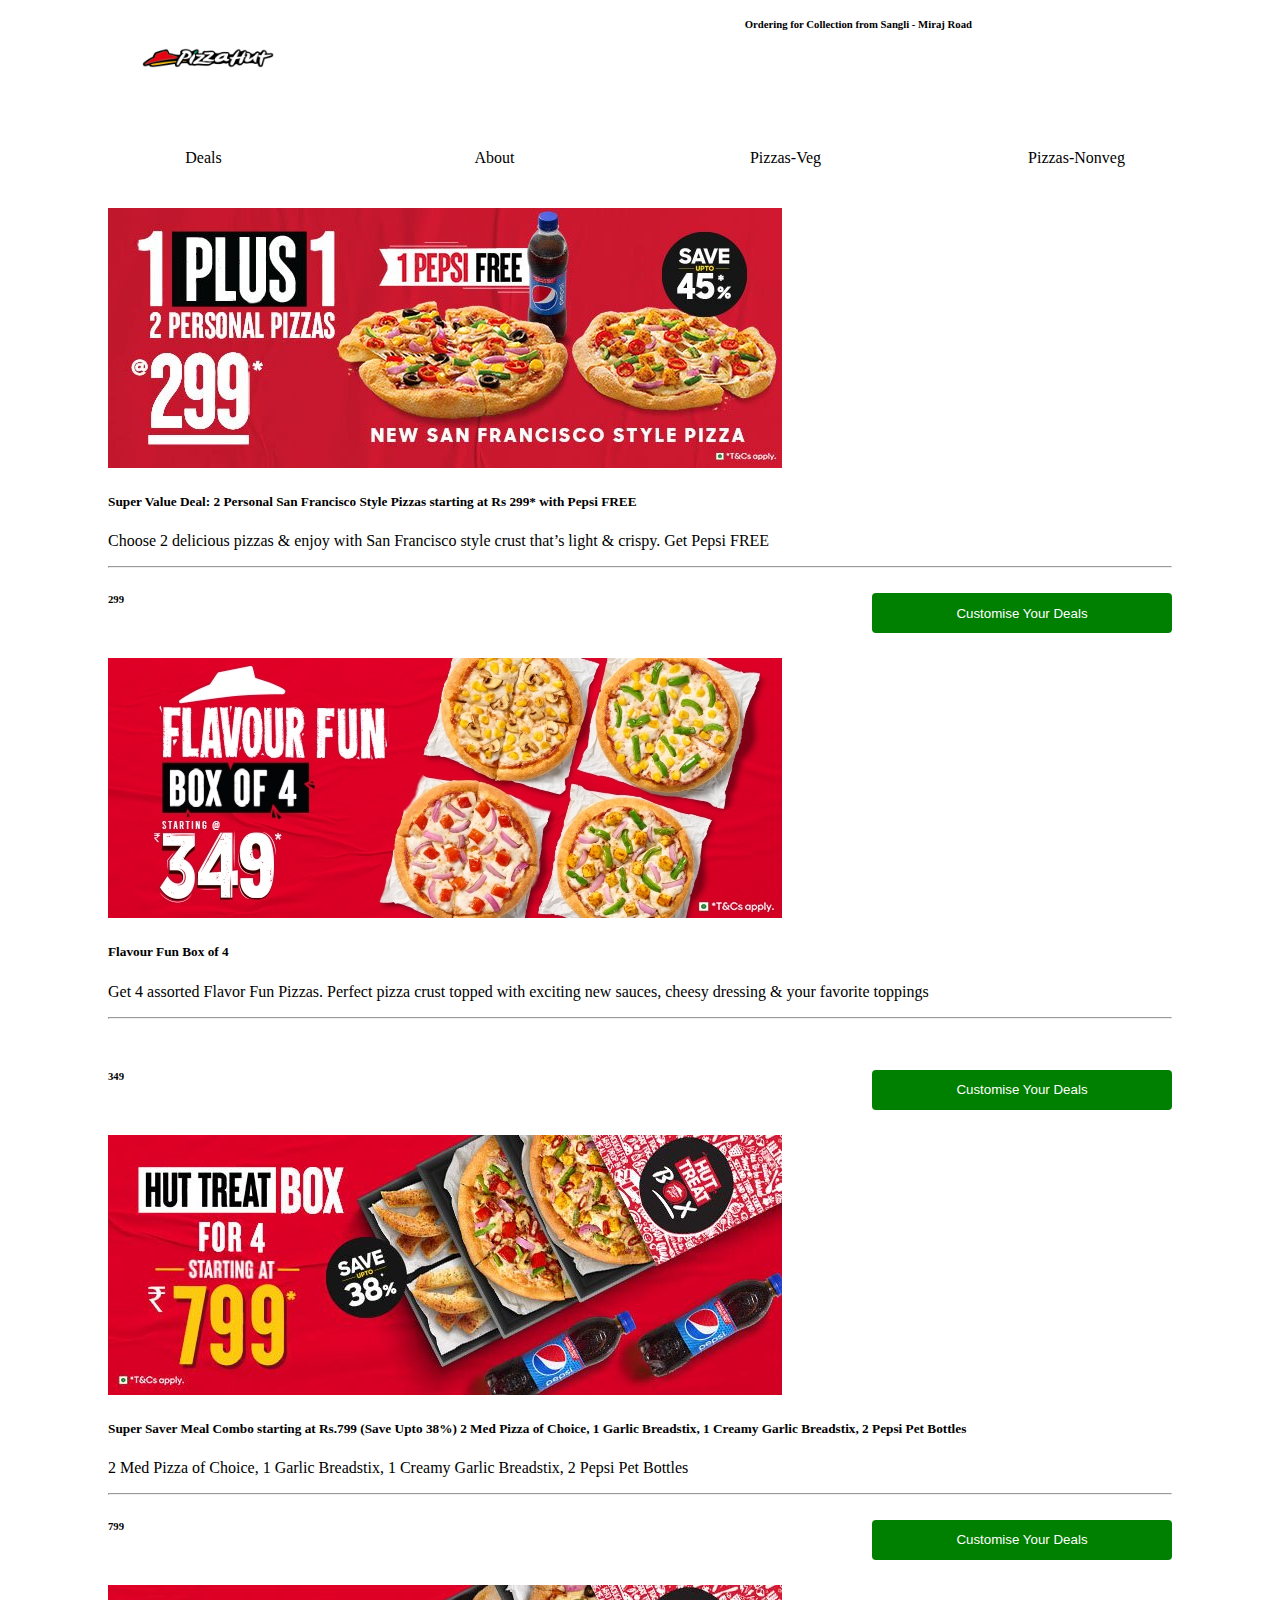
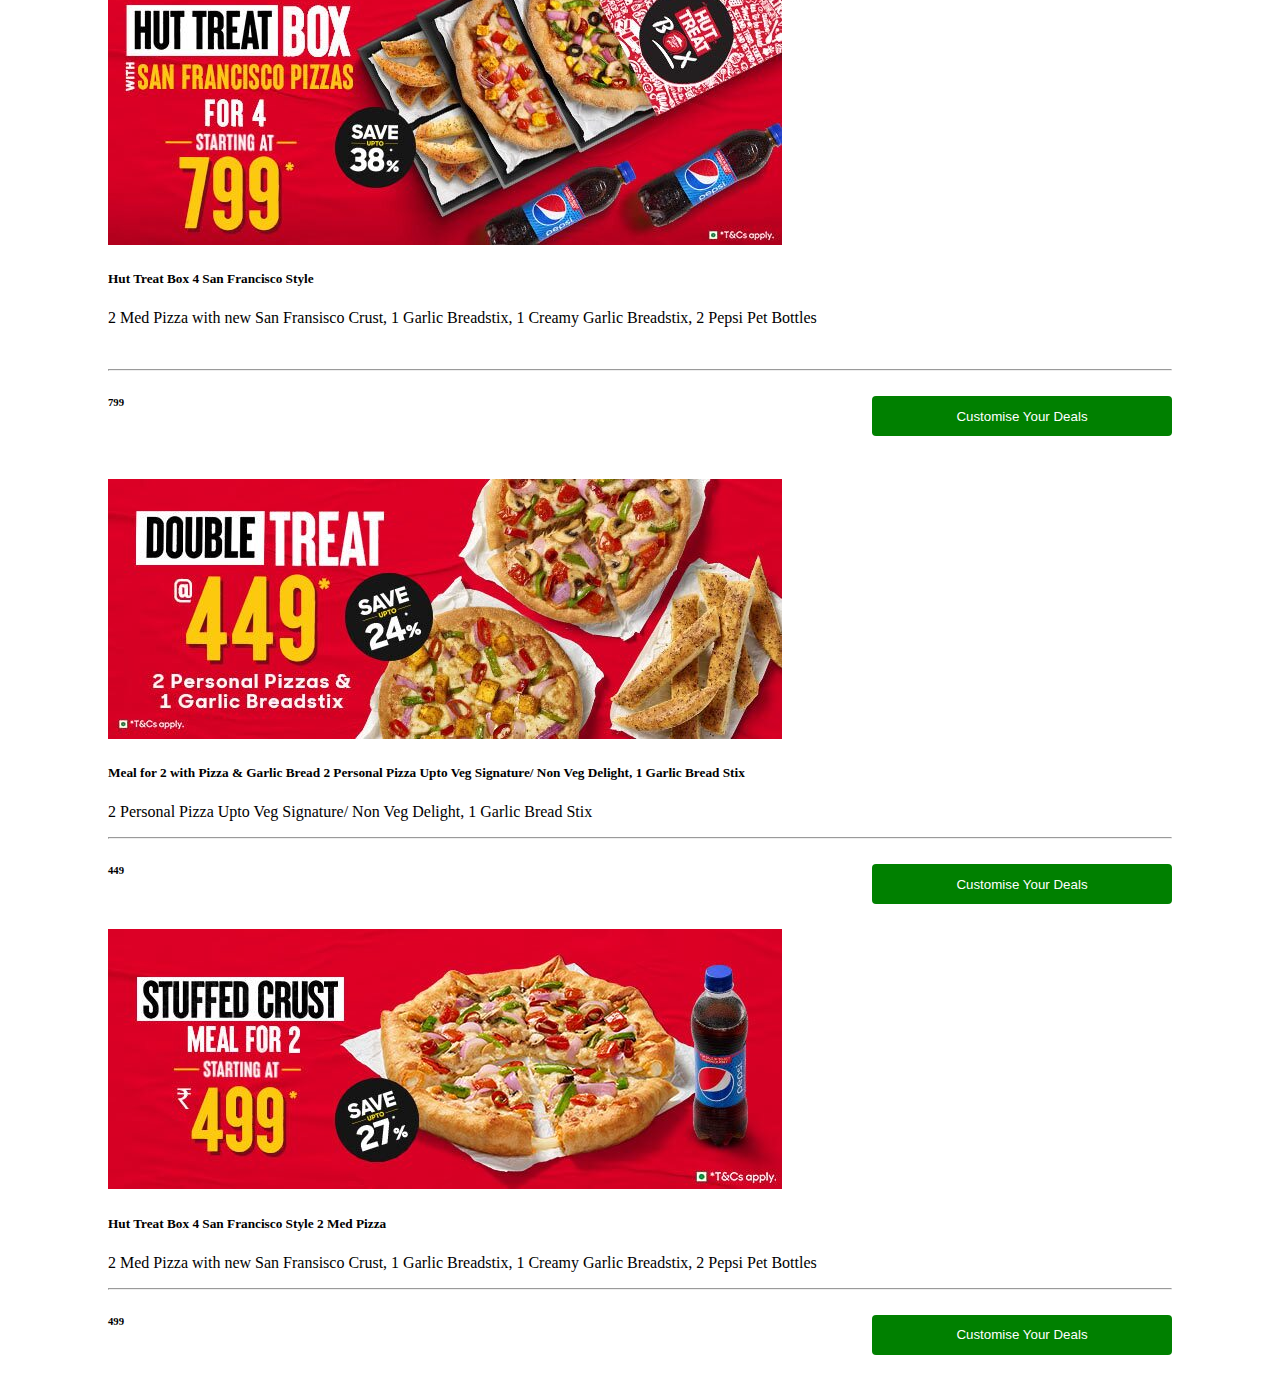
<file: index.html>
<!DOCTYPE html>
<html lang="en">
<head>
    <meta charset="UTF-8">
    <meta http-equiv="X-UA-Compatible" content="IE=edge">
    <meta name="viewport" content="width=device-width, initial-scale=1.0">
    <link rel="stylesheet" href="Pizza.css">
    <link href="https://cdn.jsdelivr.net/npm/bootstrap@5.3.0-alpha1/dist/css/bootstrap.min.css" rel="stylesheet" integrity="sha384-GLhlTQ8iRABdZLl6O3oVMWSktQOp6b7In1Zl3/Jr59b6EGGoI1aFkw7cmDA6j6gD" crossorigin="anonymous">
    <title>Pizza Website</title>
</head>
<body>
    <!--Heading Section-->
    <div class="header1">
        <img src="./pizzalogo.png" alt="">
        <h6>Ordering for Collection from Sangli - Miraj Road</h6>
    </div>
    <!--Nav Bar-->
    <nav>
        <div class="navbar1">
          <a href="index.html">Deals</a>
          <a href="about.html">About</a>
          <a href="Veg.html">Pizzas-Veg</a>
          <a href="Nonveg.html">Pizzas-Nonveg</a>




           
            </div>      
    </nav>
    <!--Deals Section-->
    <div class="deals">
        <div class="row row-cols-1 row-cols-md-2 g-4">
            <div class="col">
              <div class="card">
                <img src="./deal1.jpg" class="card-img-top" alt="...">
                <div class="card-body">
                  <h5 class="card-title">Super Value Deal: 2 Personal San Francisco Style Pizzas starting at Rs 299* with Pepsi FREE
                  </h5>
                  <p class="card-text">Choose 2 delicious pizzas & enjoy with San Francisco style crust that’s light & crispy. Get Pepsi FREE
                  </p>
                  <hr>
                  <h6>299<button>Customise Your Deals</button></h6>
                </div>
              </div>
            </div>
            <div class="col">
              <div class="card">
                <img src="./deal2.jpg" class="card-img-top" alt="...">
                <div class="card-body">
                  <h5 class="card-title">Flavour Fun Box of 4</h5>
                  <p class="card-text">
                    Get 4 assorted Flavor Fun Pizzas. Perfect pizza crust topped with exciting new sauces, cheesy dressing & your favorite toppings</p>
                    
                    <hr><br>
                    <h6>349<button>Customise Your Deals</button></h6>
    
                  </div>
              </div>
            </div>
            <div class="col">
              <div class="card">
                <img src="./deal3.jpg" class="card-img-top" alt="...">
                <div class="card-body">
                  <h5 class="card-title">Super Saver Meal Combo starting at Rs.799 (Save Upto 38%)
                    2 Med Pizza of Choice, 1 Garlic Breadstix, 1 Creamy Garlic Breadstix, 2 Pepsi Pet Bottles</h5>
                  <p class="card-text"> 2 Med Pizza of Choice, 1 Garlic Breadstix, 1 Creamy Garlic Breadstix, 2 Pepsi Pet Bottles</p>
                  <hr>
                  <h6>799<button>Customise Your Deals</button></h6>
                </div>
              </div>
            </div>
            <div class="col">
              <div class="card">
                <img src="./deal4.jpg" class="card-img-top" alt="...">
                <div class="card-body">
                  <h5 class="card-title">Hut Treat Box 4 San Francisco Style
                    
                    </h5>
                  <p class="card-text">2 Med Pizza with new San Fransisco Crust, 1 Garlic Breadstix, 1 Creamy Garlic Breadstix, 2 Pepsi Pet Bottles
                  </p><br>
                  <hr>
                  <h6>799<button>Customise Your Deals</button></h6>
                  <br>
                </div>
              </div>
            </div>
            <div class="col">
                <div class="card">
                  <img src="./deal5.jpg" class="card-img-top" alt="...">
                  <div class="card-body">
                    <h5 class="card-title">Meal for 2 with Pizza & Garlic Bread
                      2 Personal Pizza Upto Veg Signature/ Non Veg Delight, 1 Garlic Bread Stix</h5>
                    <p class="card-text">2 Personal Pizza Upto Veg Signature/ Non Veg Delight, 1 Garlic Bread Stix</p>
                    <hr>
                    <h6>449<button>Customise Your Deals</button></h6>
                  </div>
                </div>
              </div>
              <div class="col">
                <div class="card">
                  <img src="./deal6.jpg" class="card-img-top" alt="...">
                  <div class="card-body">
                    <h5 class="card-title">Hut Treat Box 4 San Francisco Style
                      2 Med Pizza
                      
                      </h5>
                    <p class="card-text">2 Med Pizza with new San Fransisco Crust, 1 Garlic Breadstix, 1 Creamy Garlic Breadstix, 2 Pepsi Pet Bottles
                    </p>
                    <hr>
                    <h6>499<button>Customise Your Deals</button></h6>
                  </div>
                </div>
              </div>
          </div>
    </div>
</body>
</html>
</file>
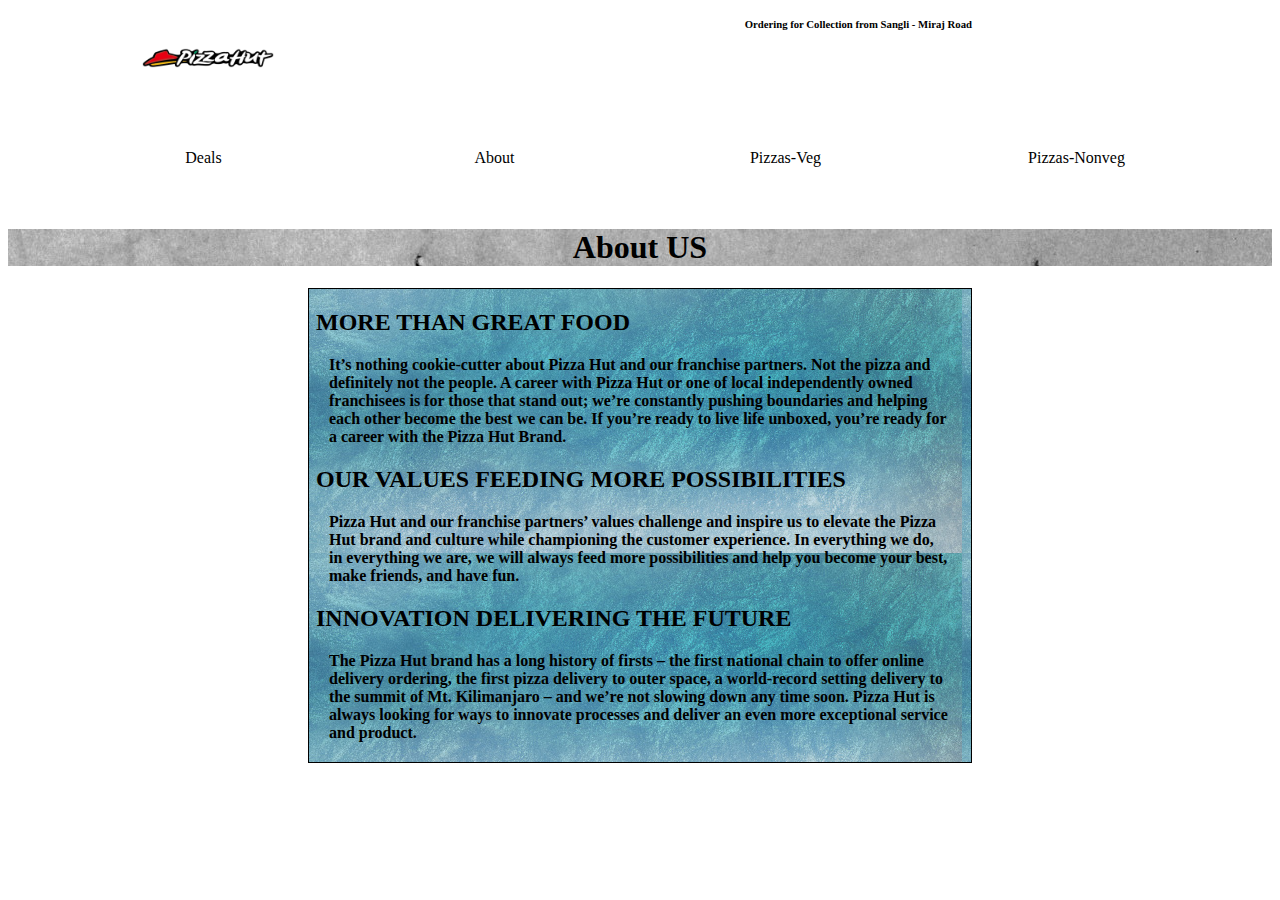
<file: about.html>
<!DOCTYPE html>
<html lang="en">
<head>
    <meta charset="UTF-8">
    <meta http-equiv="X-UA-Compatible" content="IE=edge">
    <meta name="viewport" content="width=device-width, initial-scale=1.0">
    <link href="https://cdn.jsdelivr.net/npm/bootstrap@5.3.0-alpha1/dist/css/bootstrap.min.css" rel="stylesheet" integrity="sha384-GLhlTQ8iRABdZLl6O3oVMWSktQOp6b7In1Zl3/Jr59b6EGGoI1aFkw7cmDA6j6gD" crossorigin="anonymous">
    <link rel="stylesheet" href="about.css">
    <link rel="stylesheet" href="Pizza.css">
    <title>About</title>
</head>
<body>
    <div class="header1">
        <img src="./pizzalogo.png" alt="">
        <h6>Ordering for Collection from Sangli - Miraj Road</h6>
    </div>
    <!--Nav Bar-->
    <nav>
        <div class="navbar1">
          <a href="index.html">Deals</a>
          <a href="about.html">About</a>
          <a href="Veg.html">Pizzas-Veg</a>
          <a href="Nonveg.html">Pizzas-Nonveg</a>

            </div>      
    </nav>
    <!--about section-->
    <div class="about">
        <center>
        <H1>About US</H1></div></center>
        <div class="mainabout">
            <strong><h2>MORE THAN GREAT FOOD
            </h2></strong>
            <p>It’s nothing cookie-cutter about Pizza Hut and our franchise partners. Not the pizza and definitely not the people. A career with Pizza Hut or one of local independently owned franchisees is for those that stand out; we’re constantly pushing boundaries and helping each other become the best we can be. If you’re ready to live life unboxed, you’re ready for a career with the Pizza Hut Brand.</p>
            <strong><h2>OUR VALUES
                FEEDING MORE POSSIBILITIES                
            </h2></strong>
            <p>Pizza Hut and our franchise partners’ values challenge and inspire us to elevate the Pizza Hut brand and culture while championing the customer experience. In everything we do, in everything we are, we will always feed more possibilities and help you become your best, make friends, and have fun.</p>
            <strong><h2>INNOVATION
                DELIVERING THE FUTURE
                              
            </h2></strong>
          
            <p>The Pizza Hut brand has a long history of firsts – the first national chain to offer online delivery ordering, the first pizza delivery to outer space, a world-record setting delivery to the summit of Mt. Kilimanjaro – and we’re not slowing down any time soon. Pizza Hut is always looking for ways to innovate processes and deliver an even more exceptional service and product.</p>
    </div>
    </div>
</body>
</html>
</file>
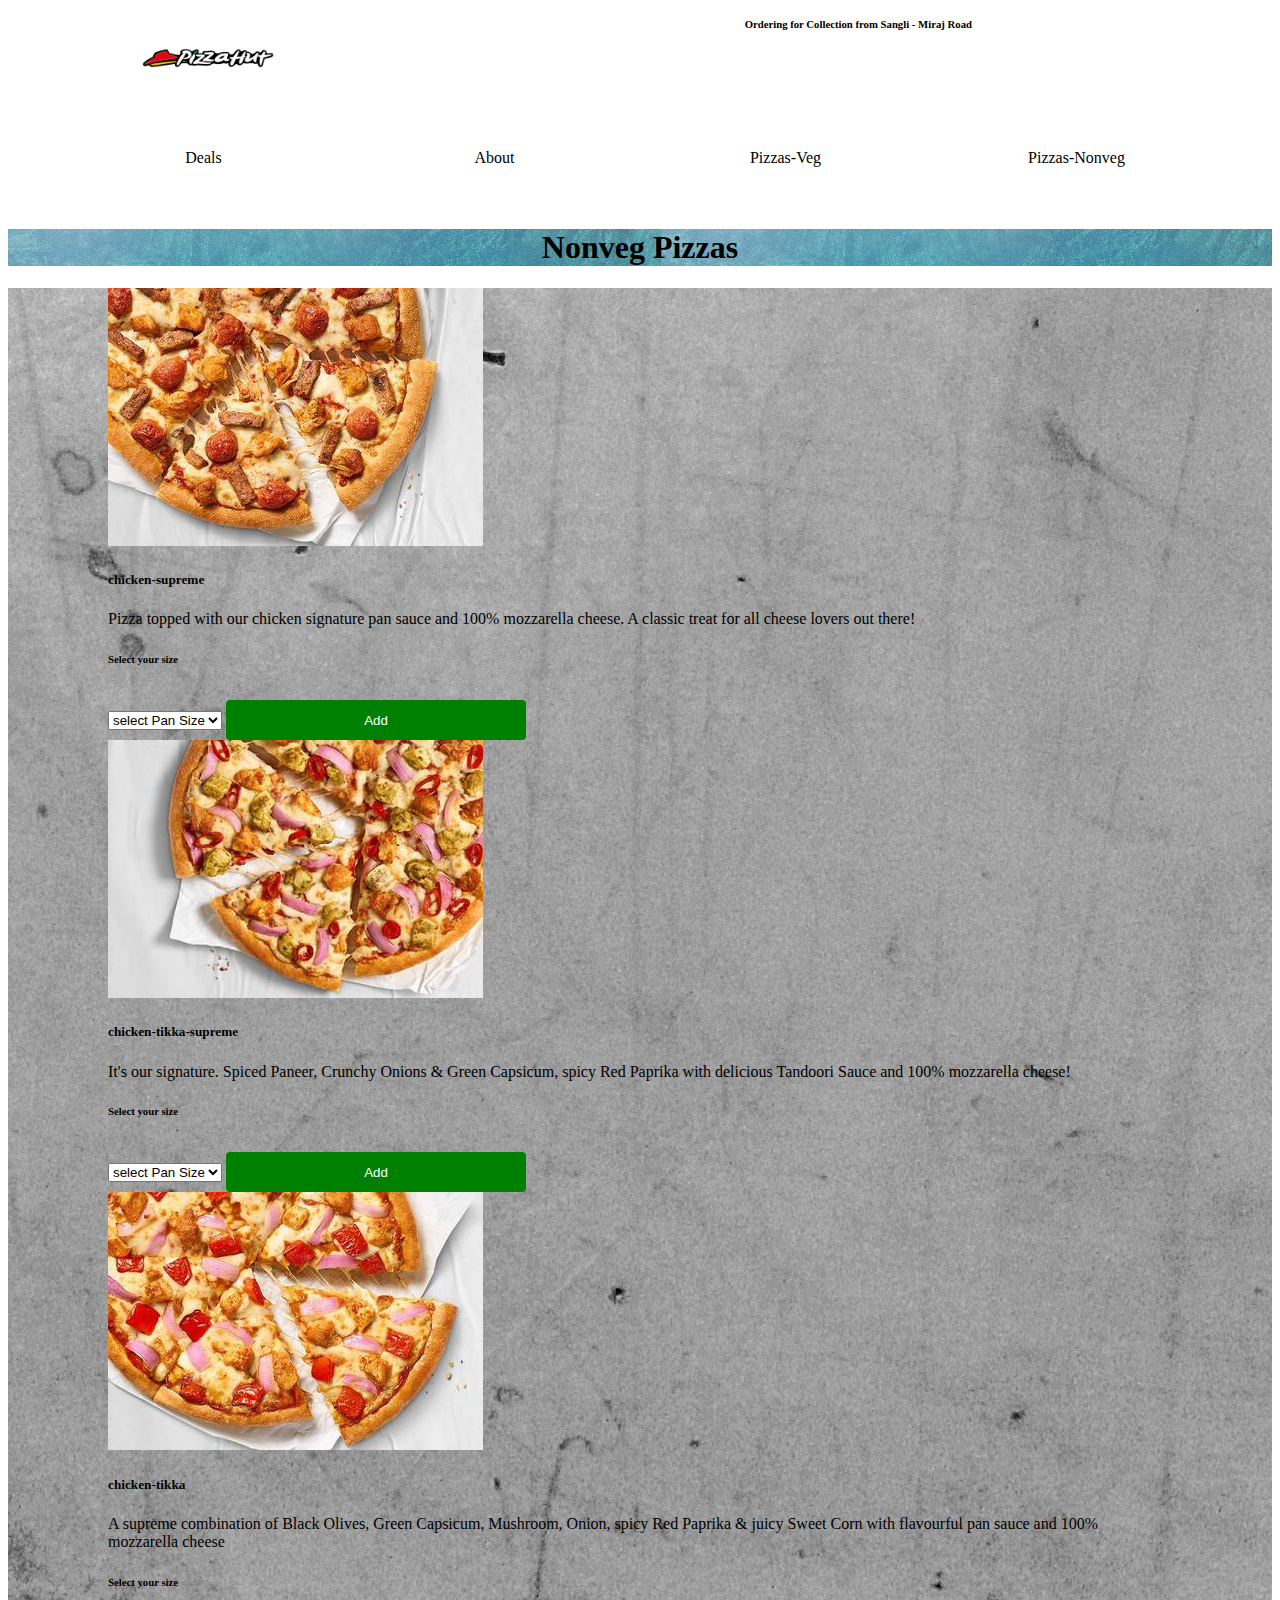
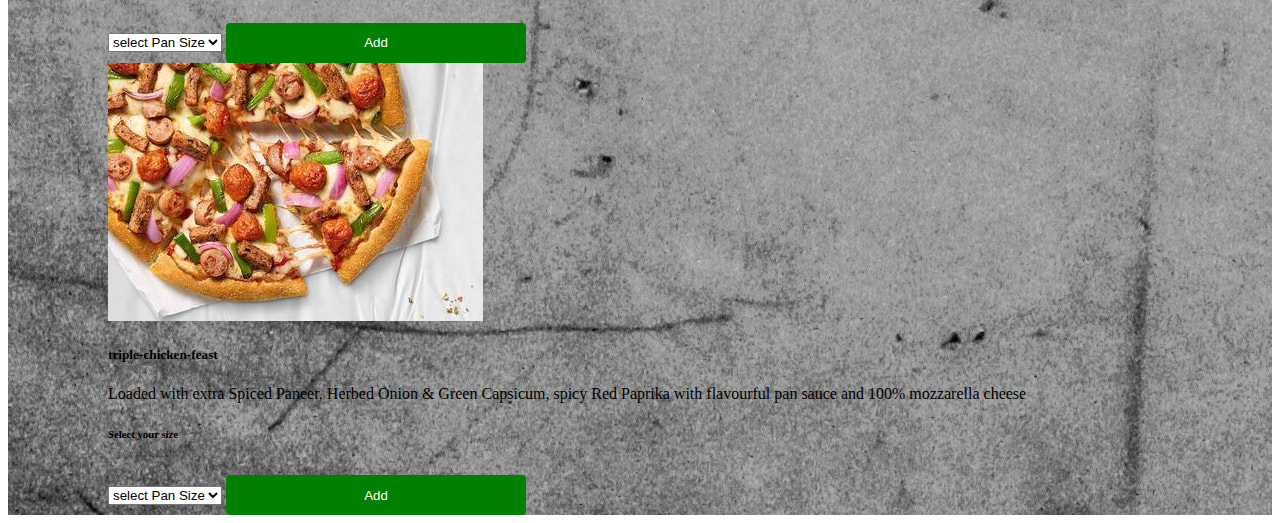
<file: Nonveg.html>
<!DOCTYPE html>
<html lang="en">
<head>
    <meta charset="UTF-8">
    <meta http-equiv="X-UA-Compatible" content="IE=edge">
    <meta name="viewport" content="width=device-width, initial-scale=1.0">
    <link href="https://cdn.jsdelivr.net/npm/bootstrap@5.3.0-alpha1/dist/css/bootstrap.min.css" rel="stylesheet" integrity="sha384-GLhlTQ8iRABdZLl6O3oVMWSktQOp6b7In1Zl3/Jr59b6EGGoI1aFkw7cmDA6j6gD" crossorigin="anonymous">
    <link rel="stylesheet" href="Veg.css">
    <link rel="stylesheet" href="Pizza.css">
    <title>Non-veg</title>
</head>
<body>
    <!--Heading Section-->
    <div class="header1">
        <img src="./pizzalogo.png" alt="">
        <h6>Ordering for Collection from Sangli - Miraj Road</h6>
    </div>
    <!--Nav Bar-->
    <nav>
        <div class="navbar1">
                <a href="index.html">Deals</a>
                <a href="about.html">About</a>
                <a href="Veg.html">Pizzas-Veg</a>
                <a href="Nonveg.html">Pizzas-Nonveg</a>
             </div>      
    </nav>
    <!--Veg pizza Section-->
    <div class="about">
        <center>
        <H1>Nonveg Pizzas</H1></div></center>
    <div class="vegpizza">
        <div class="row row-cols-1 row-cols-md-3 g-4">
            <div class="col">
              <div class="card">
                <img src="./chicken-supreme.jpg" class="card-img-top" alt="...">
                <div class="card-body">
                  <h5 class="card-title">chicken-supreme</h5>
                  <p class="card-text">Pizza topped with our chicken signature pan sauce and 100% mozzarella cheese. A classic treat for all cheese lovers out there!</p>
                  <h6>Select your size</h6>
                  <select class="form-select" aria-label="Default select example">
                    <option selected>select Pan Size</option>
                    <option value="1">Small Pan</option>
                    <option value="2">Medium Pan</option>
                    <option value="3">Large Pan</option>
                  </select>
                  <button class="btn btn-primary" type="button">Add</button>
                </div>
              </div>
            </div>
            <div class="col">
              <div class="card">
                <img src="./chicken-tikka-supreme.jpg" class="card-img-top" alt="...">
                <div class="card-body">
                  <h5 class="card-title">chicken-tikka-supreme</h5>
                  <p class="card-text">It's our signature. Spiced Paneer, Crunchy Onions & Green Capsicum, spicy Red Paprika with delicious Tandoori Sauce and 100% mozzarella cheese!</p>
                  <h6>Select your size</h6>
                  <select class="form-select" aria-label="Default select example">
                    <option selected>select Pan Size</option>
                    <option value="1">Small Pan</option>
                    <option value="2">Medium Pan</option>
                    <option value="3">Large Pan</option>
                  </select>
                  <button class="btn btn-primary" type="button">Add</button>
                </div>
              </div>
            </div>
            <div class="col">
              <div class="card">
                <img src="./chicken-tikka..jpg" class="card-img-top" alt="...">
                <div class="card-body">
                  <h5 class="card-title">chicken-tikka</h5>
                  <p class="card-text">A supreme combination of Black Olives, Green Capsicum, Mushroom, Onion, spicy Red Paprika & juicy Sweet Corn with flavourful pan sauce and 100% mozzarella cheese</p>
                  <h6>Select your size</h6>
                  <select class="form-select" aria-label="Default select example">
                    <option selected>select Pan Size</option>
                    <option value="1">Small Pan</option>
                    <option value="2">Medium Pan</option>
                    <option value="3">Large Pan</option>
                  </select>
                  <button class="btn btn-primary" type="button">Add</button>
                </div>
              </div>
            </div>
            <div class="col">
              <div class="card">
                <img src="./triple-chicken-feast.jpg" class="card-img-top" alt="...">
                <div class="card-body">
                  <h5 class="card-title">triple-chicken-feast</h5>
                  <p class="card-text"> Loaded with extra Spiced Paneer, Herbed Onion & Green Capsicum, spicy Red Paprika with flavourful pan sauce and 100% mozzarella cheese</p>
                  <h6>Select your size</h6>
                  <select class="form-select" aria-label="Default select example">
                    <option selected>select Pan Size</option>
                    <option value="1">Small Pan</option>
                    <option value="2">Medium Pan</option>
                    <option value="3">Large Pan</option>
                  </select>
                  <button class="btn btn-primary" type="button">Add</button>
                </div>
              </div>
            </div>
          </div>
    </div>
    
</body>
</html>
</file>
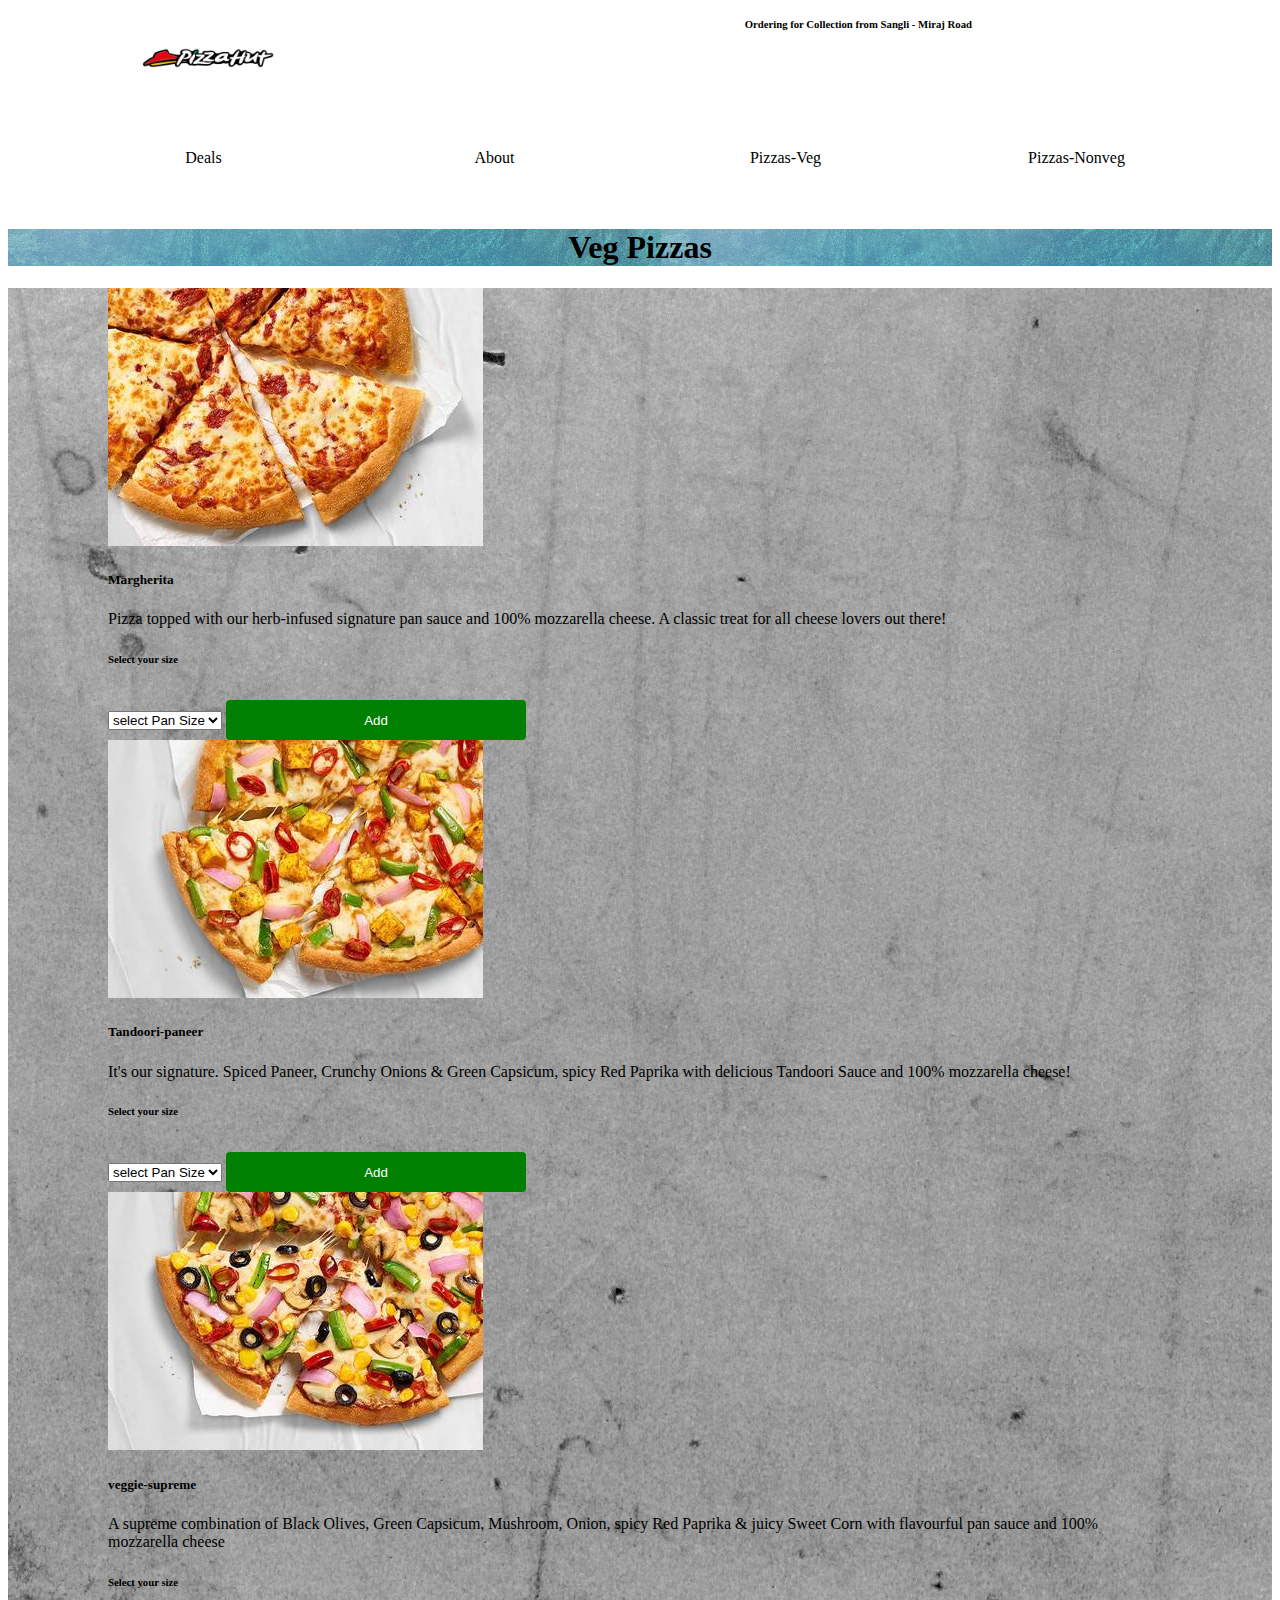
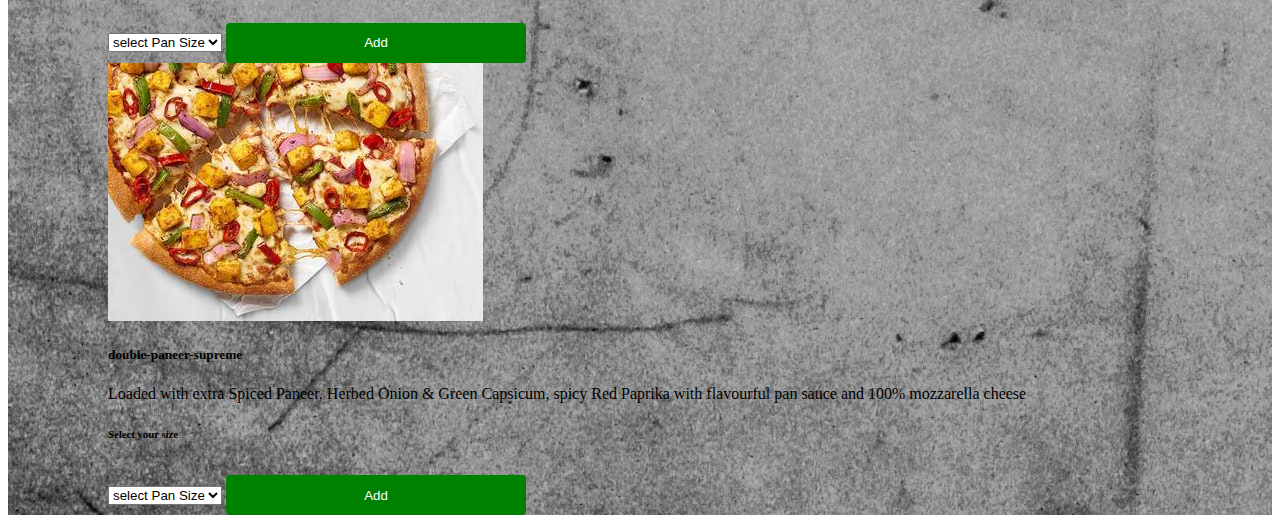
<file: Veg.html>
<!DOCTYPE html>
<html lang="en">
<head>
    <meta charset="UTF-8">
    <meta http-equiv="X-UA-Compatible" content="IE=edge">
    <meta name="viewport" content="width=device-width, initial-scale=1.0">
    <link href="https://cdn.jsdelivr.net/npm/bootstrap@5.3.0-alpha1/dist/css/bootstrap.min.css" rel="stylesheet" integrity="sha384-GLhlTQ8iRABdZLl6O3oVMWSktQOp6b7In1Zl3/Jr59b6EGGoI1aFkw7cmDA6j6gD" crossorigin="anonymous">
    <link rel="stylesheet" href="Veg.css">
    <link rel="stylesheet" href="Pizza.css">
    <title>Document</title>
</head>
<body>
    <!--Heading Section-->
    <div class="header1">
        <img src="./pizzalogo.png" alt="">
        <h6>Ordering for Collection from Sangli - Miraj Road</h6>
    </div>
    <!--Nav Bar-->
    <nav>
        <div class="navbar1">
                <a href="index.html">Deals</a>
                <a href="about.html">About</a>
                <a href="Veg.html">Pizzas-Veg</a>
                <a href="Nonveg.html">Pizzas-Nonveg</a>
               </div>      
    </nav>
    <!--Veg pizza Section-->
    <div class="about">
        <center>
        <H1>Veg Pizzas</H1></div></center>
    <div class="vegpizza">
        <div class="row row-cols-1 row-cols-md-3 g-4">
            <div class="col">
              <div class="card">
                <img src="./margherita..jpg" class="card-img-top" alt="...">
                <div class="card-body">
                  <h5 class="card-title">Margherita</h5>
                  <p class="card-text">Pizza topped with our herb-infused signature pan sauce and 100% mozzarella cheese. A classic treat for all cheese lovers out there!</p>
                  <h6>Select your size</h6>
                  <select class="form-select" aria-label="Default select example">
                    <option selected>select Pan Size</option>
                    <option value="1">Small Pan</option>
                    <option value="2">Medium Pan</option>
                    <option value="3">Large Pan</option>
                  </select>
                  <button class="btn btn-primary" type="button">Add</button>
                </div>
              </div>
            </div>
            <div class="col">
              <div class="card">
                <img src="./tandoori-paneer.jpg" class="card-img-top" alt="...">
                <div class="card-body">
                  <h5 class="card-title">Tandoori-paneer</h5>
                  <p class="card-text">It's our signature. Spiced Paneer, Crunchy Onions & Green Capsicum, spicy Red Paprika with delicious Tandoori Sauce and 100% mozzarella cheese!</p>
                  <h6>Select your size</h6>
                  <select class="form-select" aria-label="Default select example">
                    <option selected>select Pan Size</option>
                    <option value="1">Small Pan</option>
                    <option value="2">Medium Pan</option>
                    <option value="3">Large Pan</option>
                  </select>
                  <button class="btn btn-primary" type="button">Add</button>
                </div>
              </div>
            </div>
            <div class="col">
              <div class="card">
                <img src="./veggie-supreme.jpg" class="card-img-top" alt="...">
                <div class="card-body">
                  <h5 class="card-title">veggie-supreme</h5>
                  <p class="card-text">A supreme combination of Black Olives, Green Capsicum, Mushroom, Onion, spicy Red Paprika & juicy Sweet Corn with flavourful pan sauce and 100% mozzarella cheese</p>
                  <h6>Select your size</h6>
                  <select class="form-select" aria-label="Default select example">
                    <option selected>select Pan Size</option>
                    <option value="1">Small Pan</option>
                    <option value="2">Medium Pan</option>
                    <option value="3">Large Pan</option>
                  </select>
                  <button class="btn btn-primary" type="button">Add</button>
                </div>
              </div>
            </div>
            <div class="col">
              <div class="card">
                <img src="./double-paneer-supreme.jpg" class="card-img-top" alt="...">
                <div class="card-body">
                  <h5 class="card-title">double-paneer-supreme</h5>
                  <p class="card-text"> Loaded with extra Spiced Paneer, Herbed Onion & Green Capsicum, spicy Red Paprika with flavourful pan sauce and 100% mozzarella cheese</p>
                  <h6>Select your size</h6>
                  <select class="form-select" aria-label="Default select example">
                    <option selected>select Pan Size</option>
                    <option value="1">Small Pan</option>
                    <option value="2">Medium Pan</option>
                    <option value="3">Large Pan</option>
                  </select>
                  <button class="btn btn-primary" type="button">Add</button>
                </div>
              </div>
            </div>
          </div>
    </div>
    
</body>
</html>
</file>
<file: Pizza.css>
.header1{
    display: flex;
    justify-content: space-between;
}
.header1 img{
    width: 200px;
    height: 100px;
    margin-left: 100px;
}
.header1 h6{
    margin-right: 300px;
    margin-top: 10px;
}
nav .navbar1{
   display: flex;
   justify-content: space-between;
  height: 100px;
  margin-left: 50px;
  margin-right: 50px;
  align-items: center;
  

}
a{
    text-decoration: none !important;
    color: black !important;
    width: 300px;
    height: 50px;
    display: flex;
    justify-content: center;
    align-items: center;
    
    
}
a:hover{
    background-color: cornflowerblue;
}


.deals{
    margin-left: 100px;
    margin-right: 100px;
}
.card-body h6{
    display: flex;
    justify-content: space-between;
}
.card-body button{
    border: none;
    color: white;
    background-color: green;
    border-radius: 4px;
    height: 40px;
    width: 300px;
}
</file>
<file: about.css>
.mainabout{
    margin-top: 20px;
    margin-bottom: 20px;
    margin-left: 300px;
    margin-right: 300px;
    border: 1px solid black;
    background-image: url(./Aboutbg.jpg);
}
.mainabout p{
    margin-left: 20px;
    margin-right: 20px;
    margin-top: 20px;
    margin-bottom: 20px;
    font-weight:bolder;
}
.mainabout h2{
    margin-left: 7px;
}
.about{
    background-image: url(./greybg.jpg)
}
li:hover{
    background-color: aquamarine;
}
ul li{
    width: 200px;
    align-items: center;
}
.card-body h6{
    display: flex;
    justify-content: space-between;
}
.card-body button{
    border: none;
    color: white;
    background-color: green;
    border-radius: 4px;
    height: 40px;
    width: 300px;
}
</file>
<file: Veg.css>
.row{
    margin-left: 100px;
    margin-right: 100px;
}
.btn{
    width: 365px;
    margin-top: 10px;
}
.vegpizza{
    background-image: url(./greybg.jpg);
}
.about{
    background-image: url(./Aboutbg.jpg);
}
li:hover{
    background-color: aquamarine;
}
ul li{
    width: 200px;
    align-items: center;
}
.card-body h6{
    display: flex;
    justify-content: space-between;
}
.card-body button{
    border: none;
    color: white;
    background-color: green;
    border-radius: 4px;
    height: 40px;
    width: 300px;
}
</file>
